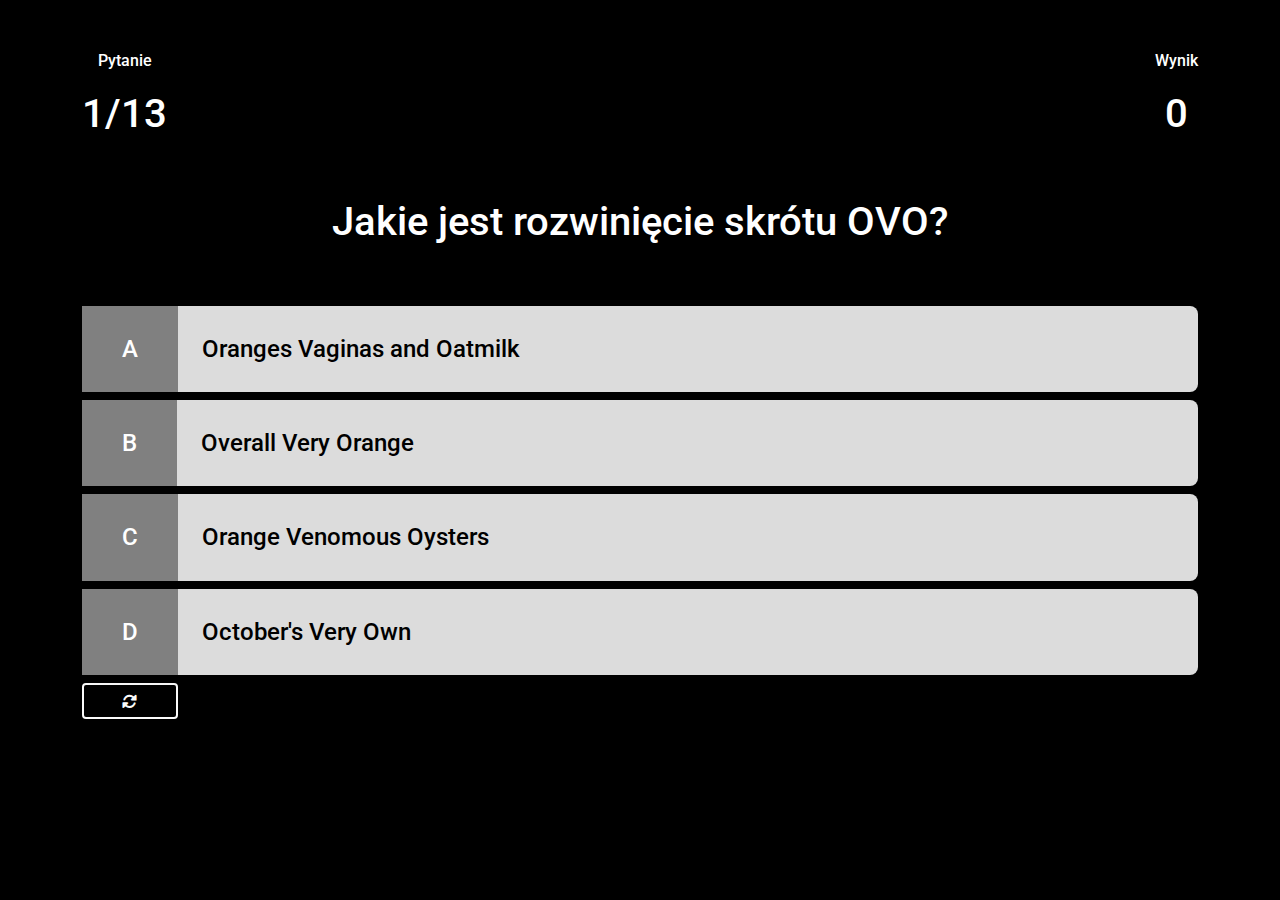
<file: quiz.html>
<!DOCTYPE html>
<html lang="en">
  <head>
    <meta charset="UTF-8">
    <meta http-equiv="X-UA-Compatible" content="IE=edge">
    <meta name="viewport" content="width=device-width, initial-scale=1.0">
    <meta http-equiv="Cache-Control" content="no-store" />
    <meta http-equiv="Cache-Control" content="no-cache" />
    <meta http-equiv="Pragma" content="no-cache" />
    <meta http-equiv="expires" content="Fri, 18 Jul 2014 1:00:00 GMT" />
    <meta http-equiv="Set-Cookie" content="name=data; path=path; expires=Thursday, 01-Jan-2015 00:00:00 GMT">
    <title>&lrm;</title>
    <!-- MDB icon -->
    <link rel="icon" href="img/favicon_hm.png" type="image/x-icon" />
    <!-- Font Awesome -->
    <link
      rel="stylesheet"
      href="https://cdnjs.cloudflare.com/ajax/libs/font-awesome/6.0.0/css/all.min.css"
    />
    <!-- Google Fonts Roboto -->
    <link
      rel="stylesheet"
      href="https://fonts.googleapis.com/css2?family=Roboto:wght@300;400;500;700;900&display=swap"
    />
    <!-- MDB -->
    <link rel="stylesheet" href="css/mdb.min.css" />

    <link rel="stylesheet" href="./css/styleQ.css" />
  </head>

  <body>
    <!-- Start your project here-->
    <div class="container my-5" id="cont">
      <div id="intro">
        <div class="counter">
          <p class="prefix">Pytanie</p>
          <h1 id="counter">1/10</h1>
        </div>
        <div class="score">
          <p class="prefix">Wynik</p>
          <h1 id="score">0</h1>
        </div>
      </div>
      <div class="question-holder row">
        <div class="col-12">
          <h1 id="question">Question holder</h1>
        </div>
      </div>

      <div class="row">
        <div class="col-12">
          <div class="answer-container card">
            <p class="answer-prefix">A</p>
            <p class="answer-text" data-answer="a">Answer A</p>
          </div>
        </div>
      </div>

      <div class="row">
        <div class="col-12">
          <div class="answer-container card">
            <p class="answer-prefix">B</p>
            <p class="answer-text" data-answer="b">Answer B</p>
          </div>
        </div>
      </div>

      <div class="row">
        <div class="col-12">
          <div class="answer-container card">
            <p class="answer-prefix">C</p>
            <p class="answer-text" data-answer="c">Answer C</p>
          </div>
        </div>
      </div>

      <div class="row">
        <div class="col-12">
          <div class="answer-container card">
            <p class="answer-prefix">D</p>
            <p class="answer-text" data-answer="d">Answer D</p>
          </div>
        </div>
      </div>

      <div class="row">
        <div class="col-12">
            <button
              type="button"
              class="btn btn-outline-light reset"
              data-mdb-dismiss="modal"
              id="restart"
            >
              <i class="fab fa-solid fa-lg fa-rotate"></i>
            </button>
          </div>
        </div>
      </div>
    </div>

    <!-- Modal -->
    <div
      class="modal fade"
      id="endGameModal"
      tabindex="-1"
      aria-labelledby="exampleModalLabel"
      aria-hidden="true"
    >
      <div class="modal-dialog">
        <div class="modal-content">
          <div class="modal-body text-center" id="modal-body">...</div>

        </div>
      </div>
    </div>
    <!-- Final Modal -->
    <div
      class="modal fade"
      id="finalModal"
      tabindex="-1"
      aria-labelledby="exampleModalLabel"
      aria-hidden="true"
    >
      <div class="modal-dialog">
        <div class="modal-content">
          <div class="modal-body text-center" id="final-body">...</div>
        </div>
      </div>
    </div>

    <div id="mobile">
      <p>otworz na kompie</p>
    </div>
    <!-- End your project here-->

    <!-- MDB -->
    <script type="text/javascript" src="js/mdb.min.js"></script>
    <!-- Custom scripts -->

    <script>
      const cont = document.getElementById("cont")
      const mobile = document.getElementById("mobile")

      if (window.innerWidth < 500){
      cont.style.display = "none";
      mobile.style.display = "flex";
      }
    </script>

    <script type="text/javascript" src="js/scripts.js"></script>
  </body>
</html>
</file>
<file: css/styleQ.css>
body,
h1 {
  font-weight: 500;
  background-color: rgb(0, 0, 0);
}

#intro {
  display: flex;
  justify-content: space-between;
}

.prefix {
  color: white;
  text-align: center;
  font-size: 1rem;
}

#mobile {
  display: none;
  align-items: center;
  justify-content: center;
  color: white;
  font-family: monospace;
  height: 100vh;
}

#counter,
#score {
  text-align: center;
  color: white;
}

.question-holder {
  height: 10rem;
  display: flex;
  text-align: center;
  align-items: center;
  color: white;
}

.answer-container {
  display: flex;
  flex-direction: initial;
  margin-bottom: 0.5rem;
  font-size: 1.5rem;
  transition: all 1s;
  background-color: gainsboro;
}

.answer-prefix {
  background-color: gray;
  color: white;
  padding: 1.5rem 2.5rem;
  margin: 0;
}

.answer-text {
  padding: 1.5rem;
  width: 100%;
  margin: 0;
  color: rgb(0, 0, 0);
}

.answer-container:hover {
  cursor: pointer;

  transform: translateY(-0.2rem);
  transition: transform 200ms;
}

.correct {
  background-color: rgb(119, 214, 119);
}

.incorrect {
  background-color: rgb(199, 66, 86);
}

.reset {
  padding-left: 2.4rem;
  padding-right: 2.4rem;
}
</file>
